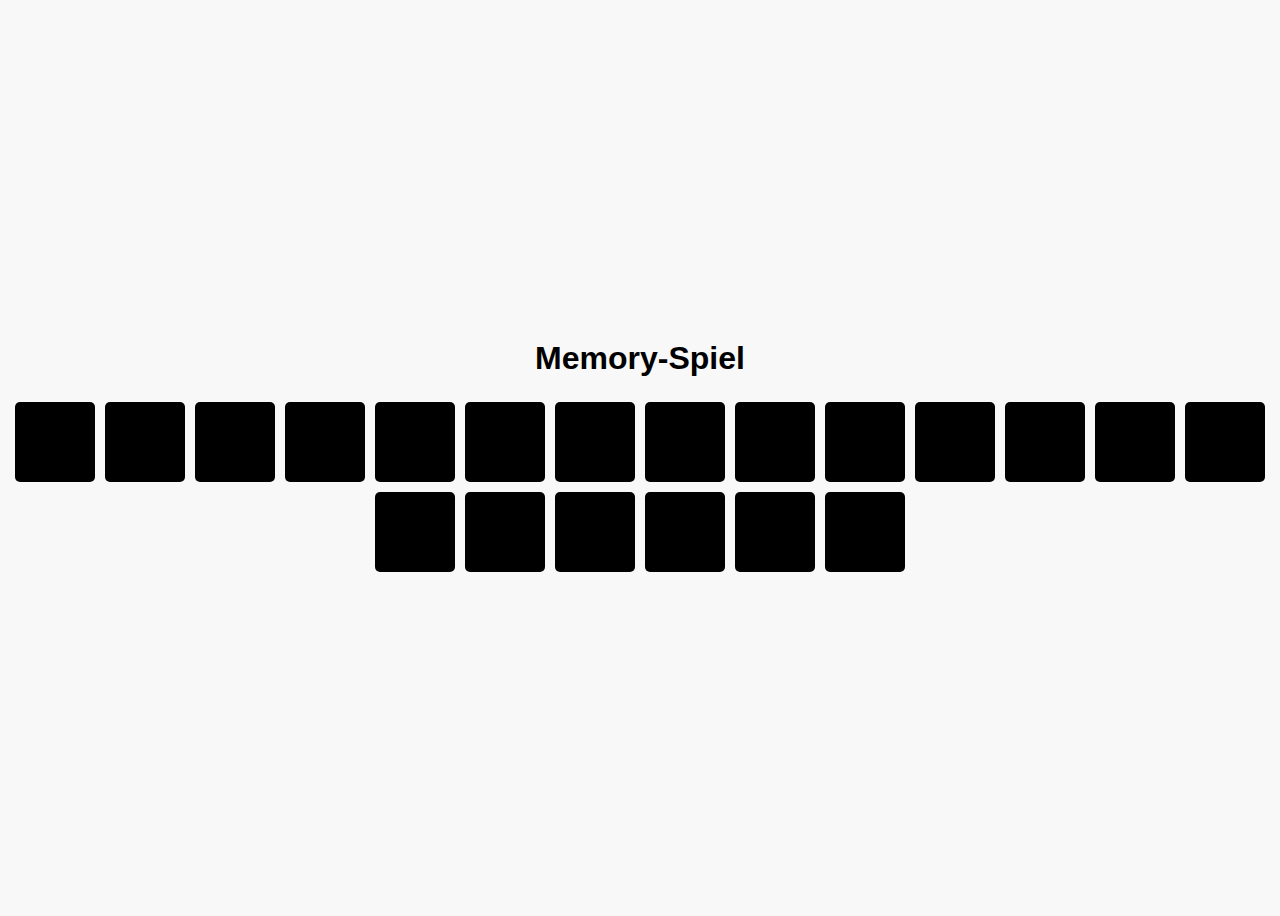
<file: einfach/index.html>
<!DOCTYPE html>
<html>
<head>
    <title>Memory-Spiel</title>
    <link rel="stylesheet" type="text/css" href="style.css">
</head>
<body>
    <h1>Memory-Spiel</h1>
    <div id="gameboard"></div>

    <script src="script.js"></script>
</body>
</html>
</file>
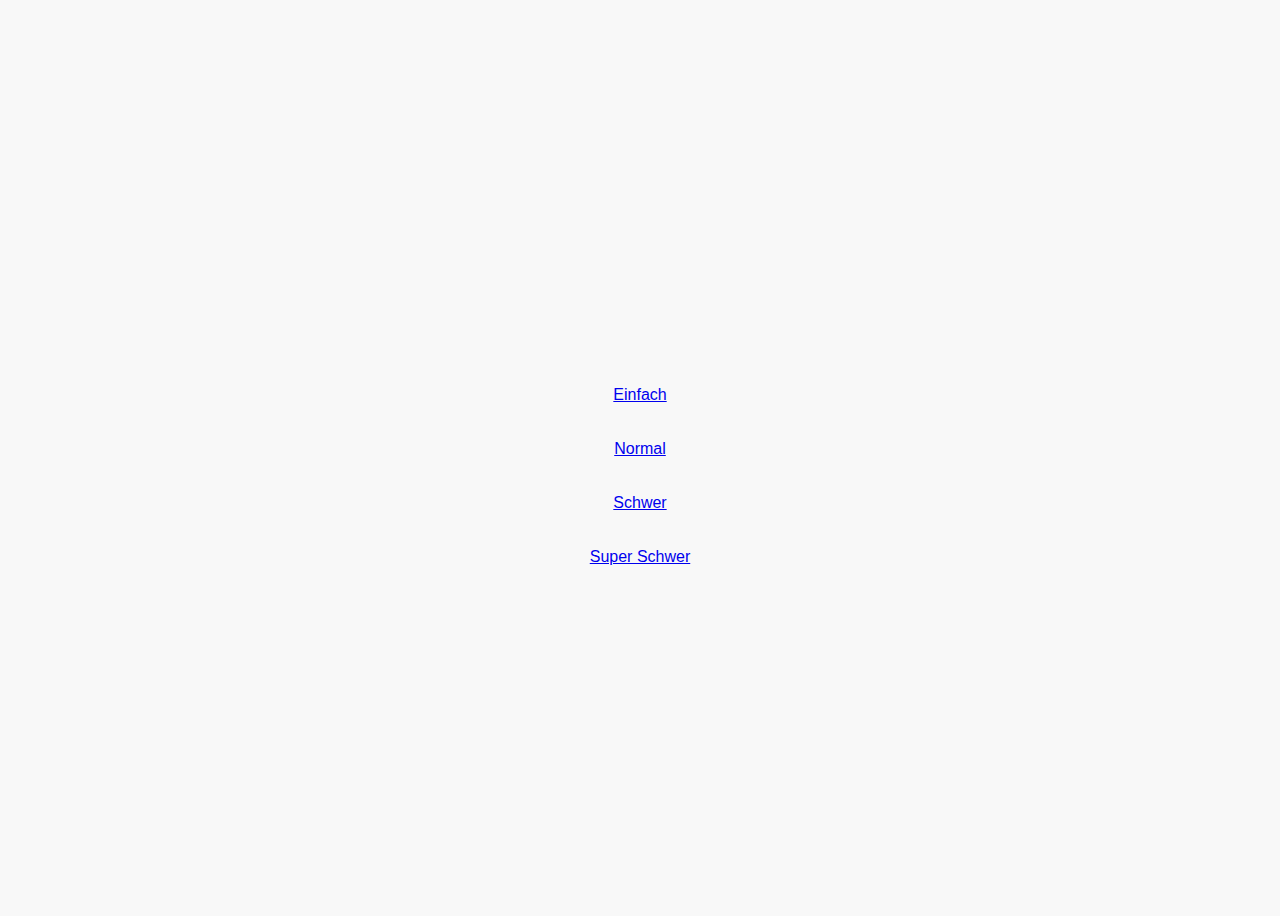
<file: Spiel.html>
<!DOCTYPE html>
<html lang="en">
<head>
    <meta charset="UTF-8">
    <meta name="viewport" content="width=device-width, initial-scale=1.0">
    <title>memory</title>
    <link rel="stylesheet" type="text/css" href="style.css">
</head>
<body>
<br>
<br>
<a href="./einfach/index.html">Einfach</a>
<br>
<br>
<a href="./normal/index.html">Normal</a>
<br>
<br>
<a href="./Schwer/index.html">Schwer</a>
<br>
<br>
<a href="./Schwerr/index.html">Super Schwer</a>
</body>
</html>
</file>
<file: einfach/style.css>
body {
  display: flex;
  flex-direction: column;
  align-items: center;
  justify-content: center;
  height: 100vh;
  background-color: #f8f8f8;
  font-family: Arial, sans-serif;
}

h1 {
  margin-top: 0;
  margin-bottom: 20px;
  text-align: center;
}

#gameboard {
  display: flex;
  flex-wrap: wrap;
  justify-content: center;
}

.card {
  width: 80px;
  height: 80px;
  background-color: #eaeaea;
  border-radius: 5px;
  display: flex;
  justify-content: center;
  align-items: center;
  font-size: 24px;
  cursor: pointer;
  margin: 5px;
  transition: background-color 0.3s ease;
}

.hidden {
  background-color: #000;
  color: #000;
}

.matched {
  background-color: #00ff00;
  color: #000000;
}
</file>
<file: style.css>
body {
    display: flex;
    flex-direction: column;
    align-items: center;
    justify-content: center;
    height: 100vh;
    background-color: #f8f8f8;
    font-family: Arial, sans-serif;
  }
  
  h1 {
    margin-top: 0;
    margin-bottom: 20px;
    text-align: center;
  }
</file>
